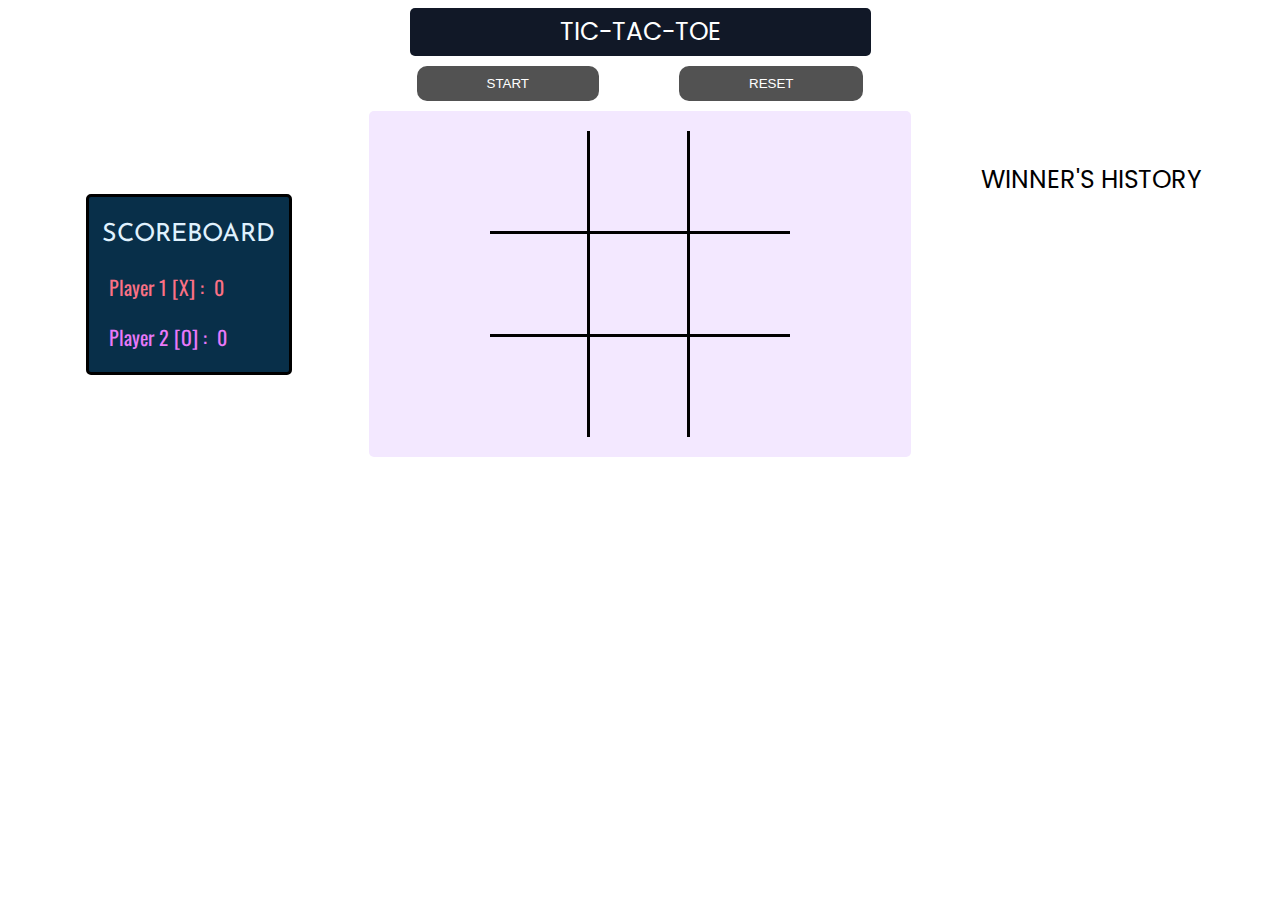
<file: index.html>
<!DOCTYPE html>
<html>
    <head>
        <title>Tic-Tac-Toe</title>

        <link rel = "stylesheet" href = "tictactoe.css">

        <link rel="preconnect" href="https://fonts.googleapis.com">
<link rel="preconnect" href="https://fonts.gstatic.com" crossorigin>
<link href="https://fonts.googleapis.com/css2?family=Glory:wght@600&family=Josefin+Sans:wght@600&family=Oswald:wght@400;700&family=Poppins:wght@600&display=swap" rel="stylesheet">
    </head>
        
    <body>
        <div class = "title-parent-container">
            <div class = "title-container">TIC-TAC-TOE</div>
        </div>
        <div class = "start-reset-container">
                <button onclick = "isStarting()" class = "start-reset-button">START</button>
            
            <div>
                <button onclick = "toggleReset()" class = "start-reset-button">RESET</button>
                    <div class = "sub-reset-menu">
                        <ul>
                            <li onclick = "resetButton()">Reset Board</li>
                            <li onclick = "resetScoreHis()">Reset Scoreboard & History</li>
                            <li onclick = "resetAll()">Reset Board, Scoreboard & History</li>
                        </ul>
                    </div>
            </div>
        </div>

        <div class = "main-holder-container">

            <div class = "score-board-container">
                <div class = "score-container">
                    <p>SCOREBOARD</p>
                    <p class = "play1-score">Player 1 [X] :&nbsp; 0</p>
                    <p class = "play2-score">Player 2 [O] :&nbsp; 0</p>
                </div>

            </div>

            <div class = "main-container">

                <div class = "row-container" id = "row-container1">

                    <div class = "sub-container1">
                            
                    </div>
                    
                    <div class = "sub-container2">
                        
                    </div>
                    
                    <div class = "sub-container3">
                            
                    </div>
                </div>

                <div class = "row-container" id = "row-container1">

                    <div class = "sub-container4">
                        
                    </div>
                    
                    <div class = "sub-container5">
                        
                    </div>
                    
                    <div class = "sub-container6">
                        
                    </div>
                </div>

                <div class = "row-container">

                    <div class = "sub-container7">
                        
                    </div>
                    
                    <div class = "sub-container8">
                        
                    </div>
                    
                    <div class = "sub-container9">
                        
                    </div>  
                </div>
                
            </div>

            <div class = "history-container">
                <div class = "history-title">
                <p>WINNER'S HISTORY</p>
                </div>
                <div class = "history-list">
                    
                </div>
            </div>

        </div>

        <div class = "result-container">
            <div class = "winner-loser">
            <p class = "result-shower"></p>
            <p class = "reset-notif"></p>
            </div>
        </div>

        <script src = "tictactoe.js"></script>
    </body>
</html>
</file>
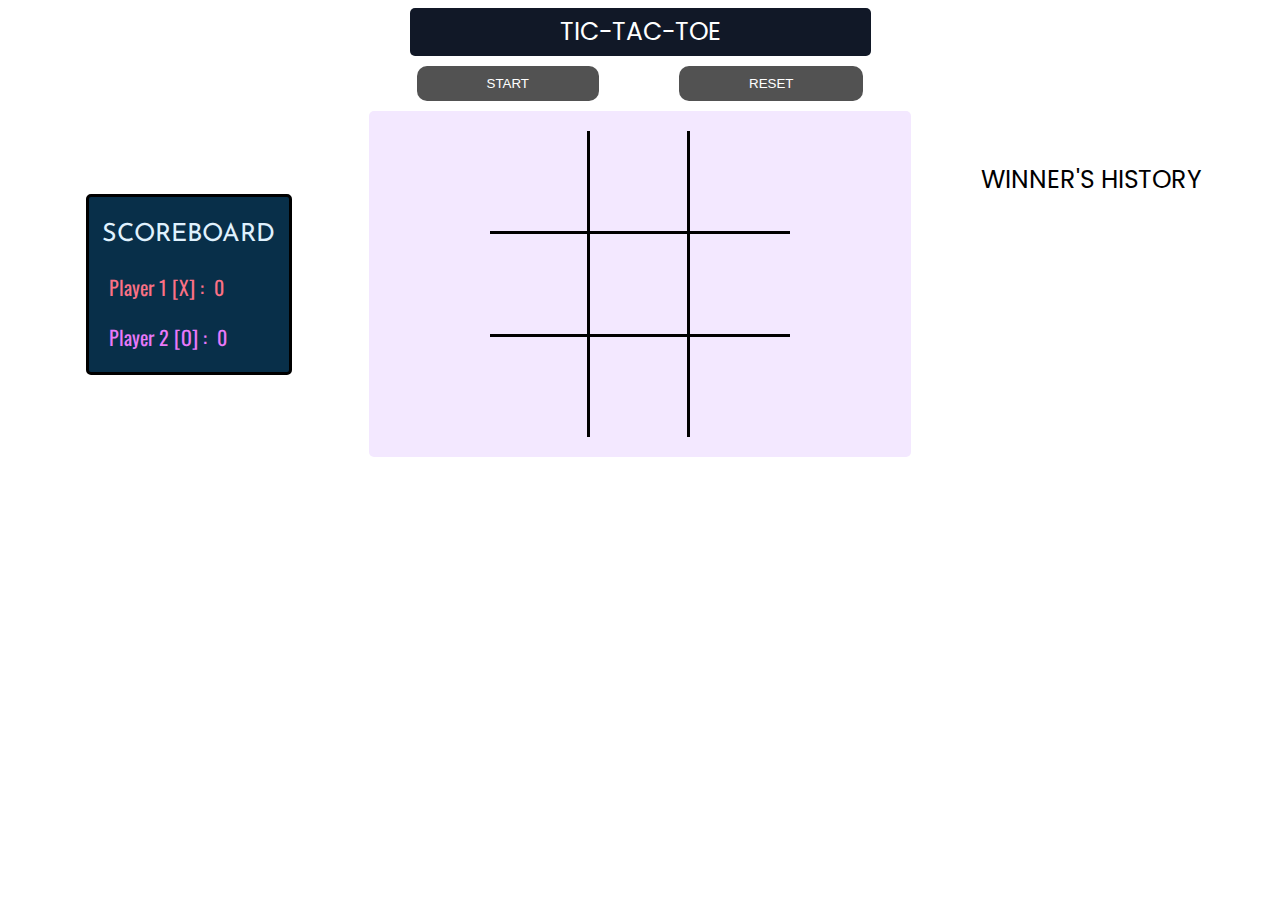
<file: tictactoe.html>
<!DOCTYPE html>
<html>
    <head>
        <title>Tic-Tac-Toe</title>

        <link rel = "stylesheet" href = "tictactoe.css">

        <link rel="preconnect" href="https://fonts.googleapis.com">
<link rel="preconnect" href="https://fonts.gstatic.com" crossorigin>
<link href="https://fonts.googleapis.com/css2?family=Glory:wght@600&family=Josefin+Sans:wght@600&family=Oswald:wght@400;700&family=Poppins:wght@600&display=swap" rel="stylesheet">
    </head>
        
    <body>
        <div class = "title-parent-container">
            <div class = "title-container">TIC-TAC-TOE</div>
        </div>
        <div class = "start-reset-container">
                <button onclick = "isStarting()" class = "start-reset-button">START</button>
            
            <div>
                <button onclick = "toggleReset()" class = "start-reset-button">RESET</button>
                    <div class = "sub-reset-menu">
                        <ul>
                            <li onclick = "resetButton()">Reset Board</li>
                            <li onclick = "resetScoreHis()">Reset Scoreboard & History</li>
                            <li onclick = "resetAll()">Reset Board, Scoreboard & History</li>
                        </ul>
                    </div>
            </div>
        </div>

        <div class = "main-holder-container">

            <div class = "score-board-container">
                <div class = "score-container">
                    <p>SCOREBOARD</p>
                    <p class = "play1-score">Player 1 [X] :&nbsp; 0</p>
                    <p class = "play2-score">Player 2 [O] :&nbsp; 0</p>
                </div>

            </div>

            <div class = "main-container">

                <div class = "row-container" id = "row-container1">

                    <div class = "sub-container1">
                            
                    </div>
                    
                    <div class = "sub-container2">
                        
                    </div>
                    
                    <div class = "sub-container3">
                            
                    </div>
                </div>

                <div class = "row-container" id = "row-container1">

                    <div class = "sub-container4">
                        
                    </div>
                    
                    <div class = "sub-container5">
                        
                    </div>
                    
                    <div class = "sub-container6">
                        
                    </div>
                </div>

                <div class = "row-container">

                    <div class = "sub-container7">
                        
                    </div>
                    
                    <div class = "sub-container8">
                        
                    </div>
                    
                    <div class = "sub-container9">
                        
                    </div>  
                </div>
                
            </div>

            <div class = "history-container">
                <div class = "history-title">
                <p>WINNER'S HISTORY</p>
                </div>
                <div class = "history-list">
                    
                </div>
            </div>

        </div>

        <div class = "result-container">
            <div class = "winner-loser">
            <p class = "result-shower"></p>
            <p class = "reset-notif"></p>
            </div>
        </div>

        <script src = "tictactoe.js"></script>
    </body>
</html>
</file>
<file: tictactoe.css>
.title-parent-container {
    display: flex;
    justify-content: center;
    align-items: center;
}

.title-container {
    display: inline-block;
    font-family: 'Poppins', sans-serif;
    background-color: #111827;
    padding: 5px 150px;
    color: white;
    border-radius: 5px;
    font-size: 25px;
}

.main-holder-container {
    display: flex;
}

.history-container, .score-board-container {
    flex: 2;
}

.main-container {
    flex: 3;
    border-radius: 5px;
    border-width: 1px;
    border-color: rgb(32, 27, 27);
    display: grid;
    justify-content: center;
    align-items: center;
    background-color: #f3e8ff;
    width: 35%;
    padding: 20px 0px;
}

.score-board-container {
    display: flex;
    justify-content: center;
    align-items: center;
}

.score-container {
    border-style: solid;
    width: 200px;
    background-color: #082f49;
    border-radius: 5px;
}

.score-container p:nth-child(1) {
    text-align: center;
    font-family: 'Josefin Sans', sans-serif;
    font-size: 25px;
    color: #e0f2fe;
}

.play1-score, .play2-score {
    font-family: 'Oswald', sans-serif;
    margin-left: 20px;
    font-size: 20px;
}

.play1-score {
    color: #fb7185;
}

.play2-score {
    color: #e879f9;
}

.sub-reset-menu {
    display: none;
    position: absolute;
}

.sub-reset-menu ul li {
    text-align: center;
    background-color:#064e3b;
    color: #5eead4;
    padding: 5px;
    margin-bottom: 6px;
    font-family: 'Poppins', sans-serif;
    font-size: 15px;
    border-radius: 5px;
}

.sub-reset-menu ul {
    list-style-type: none;
    cursor: pointer;
}

.show {
    display: block;
}

.start-reset-container {
    display: flex;
    justify-content: center;
    align-items: center;
    margin: 10px 0px;
}

.start-reset-button {
    margin: 0px 40px;
    padding: 10px 70px;
    color: white;
    background-color: #525252;
    border-radius: 10px;
    border-style: none;
    transition: background-color 0.15s;
    cursor: pointer;
}

.start-reset-button:hover {
    background-color: #a3a3a3 ;
}

.row-container {
    display: grid;
    grid-template-columns: 100px 100px 100px;

}

#row-container1 , #row-container2 {
    border-bottom-style:  solid;   
}

.row-container > * {

    height: 100px;
    display: flex;
    justify-content: center;
    align-items: center;

    cursor: pointer;
    
}

.winner-loser {
    margin-top: 20px;
    padding: 0px 40px;
}

.result-shower {
    font-family: Arial;
    text-align: center;
    font-size: 20px;
}

.reset-notif {
    text-align: center;
    font-family: Arial;
}

.result-container {
    display: flex;
    justify-content: center;
    align-items: center;
}

.sub-container1, .sub-container2, .sub-container4, .sub-container5, .sub-container7, .sub-container8  {
    border-right-style: solid;

}

.history-title {
    margin-top: 50px;
    font-family: 'Poppins', sans-serif;
    font-size: 25px;
}

.history-container {
    text-align: center;
    font-family: Arial, Helvetica, sans-serif;
}

.history-list {
    overflow: auto;
    height: 220px;
}
</file>
